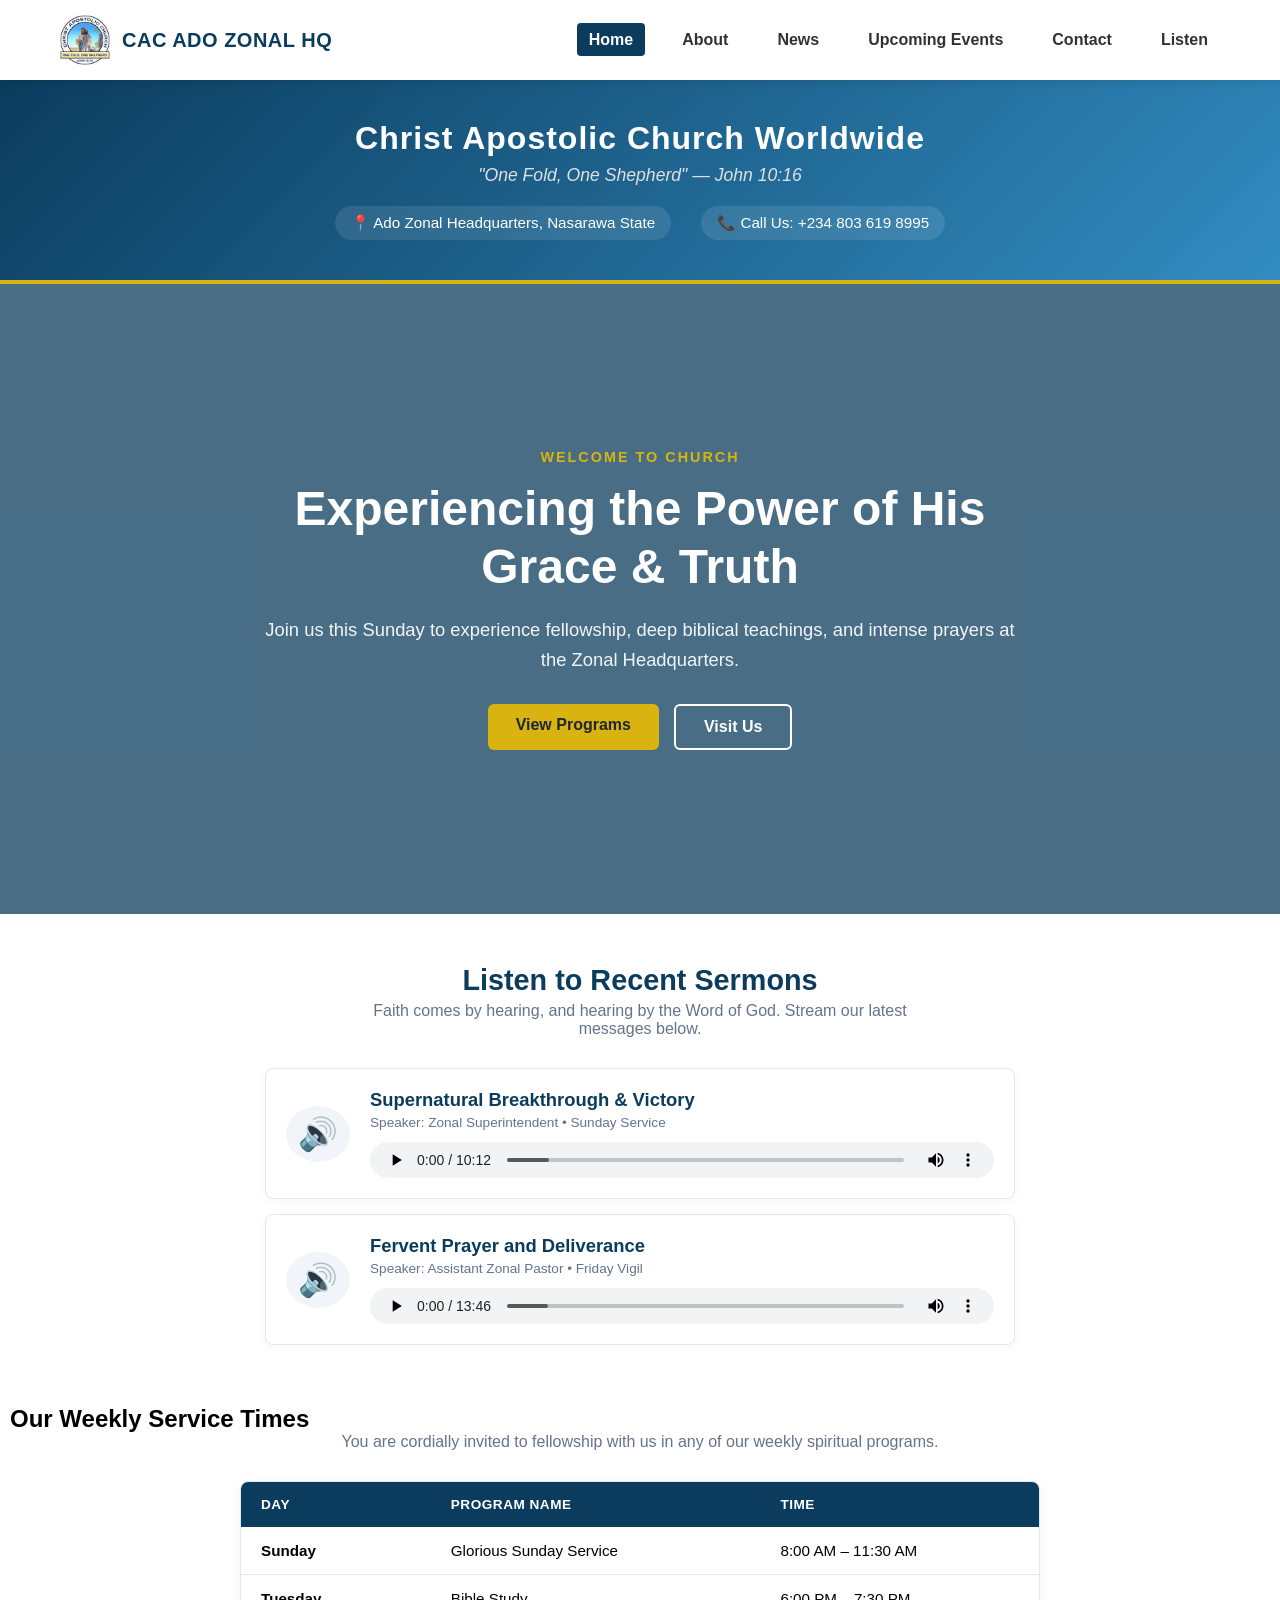
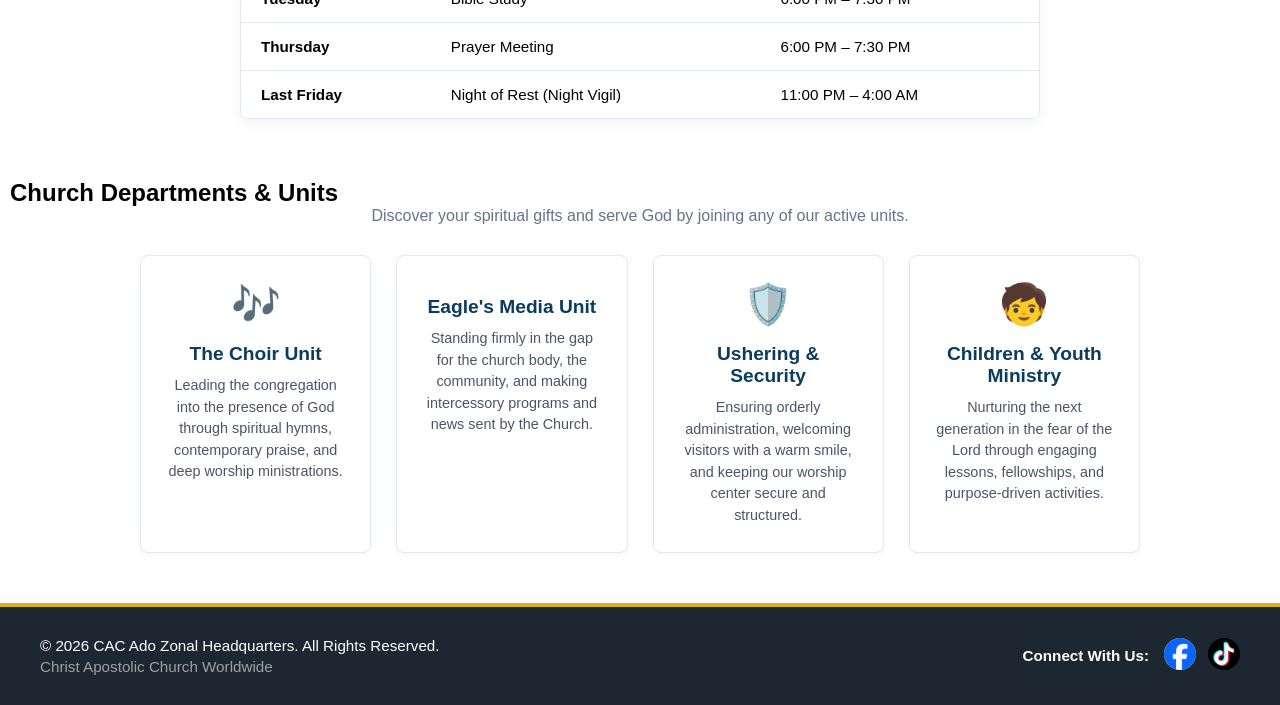
<file: cac-web/index.html>
<!DOCTYPE html>
<html lang="en">

<head>
    <meta charset="UTF-8">
    <meta name="viewport" content="width=device-width, initial-scale=1.0">
    <title>Home - CAC Ado Zonal Headquarters</title>
    <link rel="stylesheet" href="css/style.css">
</head>

<body>

    <!-- Header (Copy this exact block to every page) -->
    <header class="site-header">
        <div class="header-container">
            <div class="logo-area">
                <img src="[data-uri]"
                    alt="CAC Logo" class="site-logo">
                <span class="site-name">CAC Ado Zonal HQ</span>
            </div>

            <!-- Mobile Menu Toggle Button -->
            <button class="mobile-menu-toggle" aria-label="Toggle navigation">
                &#9776; <!-- This is the classic 3-line hamburger icon -->
            </button>

            <nav class="main-navigation">
                <ul class="nav-list">
                    <li><a href="index.html" class="nav-link active">Home</a></li>
                    <li><a href="about.html" class="nav-link">About</a></li>
                    <li><a href="news.html" class="nav-link">News</a></li>
                    <li><a href="events.html" class="nav-link">Upcoming Events</a></li>
                    <li><a href="contact.html" class="nav-link">Contact</a></li>
                    <li><a href="colorful settings/colorful.html" class="nav-link">Listen</a></li>
                </ul>
            </nav>
        </div>
    </header>
    
        <!-- 2. New Middle Section (Shared across all pages) -->
    <section class="global-middle-section">
        <div class="middle-container">
            <h2>Christ Apostolic Church Worldwide</h2>
            <p class="motto">"One Fold, One Shepherd" — John 10:16</p>
            <div class="quick-info">
                <span>📍 Ado Zonal Headquarters, Nasarawa State</span>
                <span>📞 Call Us: +234 803 619 8995</span>
            </div>
        </div>
    </section>

    <!-- 1.5 Hero Banner Section (Unique to Home Page) -->
    <section class="hero-section">
        <div class="hero-overlay"></div>
        <div class="hero-content">
            <span class="hero-welcome">Welcome to Church</span>
            <h1>Experiencing the Power of His Grace & Truth</h1>
            <p>Join us this Sunday to experience fellowship, deep biblical teachings, and intense prayers at the Zonal Headquarters.</p>
            <div class="hero-buttons">
                <a href="events.html" class="btn-primary">View Programs</a>
                <a href="contact.html" class="btn-secondary">Visit Us</a>
            </div>
        </div>
    </section>

            <!-- Audio Sermon Section -->
        <div class="sermon-audio-section">
            <h2>Listen to Recent Sermons</h2>
            <p class="sermon-subtitle">Faith comes by hearing, and hearing by the Word of God. Stream our latest messages below.</p>
            
            <div class="audio-playlist-container">
                <!-- Sermon Track 1 -->
                <div class="audio-track-card">
                    <div class="track-icon">🔊</div>
                    <div class="track-details">
                        <h3>Supernatural Breakthrough & Victory</h3>
                        <p class="track-meta">Speaker: Zonal Superintendent • Sunday Service</p>
                        <!-- Replace 'sermon1.mp3' with your actual audio file link -->
                        <audio controls class="custom-audio-player">
                            <source src="sermon1.mp3" type="audio/mpeg">
                            Your browser does not support the audio element.
                        </audio>
                    </div>
                </div>

                <!-- Sermon Track 2 -->
                <div class="audio-track-card">
                    <div class="track-icon">🔊</div>
                    <div class="track-details">
                        <h3> Fervent Prayer and Deliverance</h3>
                        <p class="track-meta">Speaker: Assistant Zonal Pastor • Friday Vigil</p>
                        <!-- Replace 'sermon2.mp3' with your actual audio file link -->
                        <audio controls class="custom-audio-player">
                            <source src="sermon2.mp3" type="audio/mpeg">
                            Your browser does not support the audio element.
                        </audio>
                    </div>
                </div>
            </div>
        </div>


        <!-- Weekly Service Times Section -->
        <div class="services-section">
            <h2>Our Weekly Service Times</h2>
            <p class="section-subtitle">You are cordially invited to fellowship with us in any of our weekly spiritual programs.</p>
            
            <div class="table-container">
                <table class="services-table">
                    <thead>
                        <tr>
                            <th>Day</th>
                            <th>Program Name</th>
                            <th>Time</th>
                        </tr>
                    </thead>
                    <tbody>
                        <tr>
                            <td><strong>Sunday</strong></td>
                            <td>Glorious Sunday Service</td>
                            <td>8:00 AM – 11:30 AM</td>
                        </tr>
                        <tr>
                            <td><strong>Tuesday</strong></td>
                            <td>Bible Study</td>
                            <td>6:00 PM – 7:30 PM</td>
                        </tr>
                        <tr>
                            <td><strong>Thursday</strong></td>
                            <td>Prayer Meeting</td>
                            <td>6:00 PM – 7:30 PM</td>
                        </tr>
                        <tr>
                            <td><strong>Last Friday</strong></td>
                            <td>Night of Rest (Night Vigil)</td>
                            <td>11:00 PM – 4:00 AM</td>
                        </tr>
                    </tbody>
                </table>
            </div>
        </div>

        <!-- Church Departments & Units Section -->
        <div class="departments-section">
            <h2>Church Departments & Units</h2>
            <p class="section-subtitle">Discover your spiritual gifts and serve God by joining any of our active units.</p>
            
            <div class="departments-grid">
                <!-- Department 1 -->
                <div class="dept-card">
                    <div class="dept-icon">🎶</div>
                    <h3>The Choir Unit</h3>
                    <p>Leading the congregation into the presence of God through spiritual hymns, contemporary praise, and deep worship ministrations.</p>
                </div>

                <!-- Department 2 -->
                <div class="dept-card">
                    <div class="dept-icon"></div>
                    <h3>Eagle's Media Unit</h3>
                    <p>Standing firmly in the gap for the church body, the community, and making intercessory programs and news sent by the Church.</p>
                </div>

                <!-- Department 3 -->
                <div class="dept-card">
                    <div class="dept-icon">🛡️</div>
                    <h3>Ushering & Security</h3>
                    <p>Ensuring orderly administration, welcoming visitors with a warm smile, and keeping our worship center secure and structured.</p>
                </div>

                <!-- Department 4 -->
                <div class="dept-card">
                    <div class="dept-icon">🧒</div>
                    <h3>Children & Youth Ministry</h3>
                    <p>Nurturing the next generation in the fear of the Lord through engaging lessons, fellowships, and purpose-driven activities.</p>
                </div>
            </div>
        </div>


    <!-- 4. Footer Section (Shared across all pages) -->
    <footer class="site-footer">
        <div class="footer-container">
            <!-- Copyright & Branding -->
            <div class="footer-info">
                <p>&copy; 2026 CAC Ado Zonal Headquarters. All Rights Reserved.</p>
                <p class="footer-subtext">Christ Apostolic Church Worldwide</p>
            </div>

            <!-- Social Media Connections -->
            <div class="footer-socials">
                <span class="social-title">Connect With Us:</span>
                <div class="social-icons">
                    <!-- Facebook Link -->
                    <a href="https://www.facebook.com/share/18EWQ7x8td/" target="_blank" rel="noopener" class="social-link" title="Facebook">
                        <img src="[data-uri]"
                            alt="Facebook" class="social-img">
                    </a>

                    <!-- TikTok Link -->
                    <a href="https://www.tiktok.com/@cac.ado.zonal.hea?is_from_webapp=1&sender_device=pc" target="_blank" rel="noopener" class="social-link" title="TikTok">
                        <img src="[data-uri]"
                            alt="Tiktok" class="social-img">
                    </a>
                </div>
            </div>
        </div>
    </footer>
    <!-- Script to run the mobile menu toggle -->
    <script>
        const menuToggle = document.querySelector('.mobile-menu-toggle');
        const mainNav = document.querySelector('.main-navigation');

        menuToggle.addEventListener('click', () => {
            mainNav.classList.toggle('open');
        });
    </script>
</body>

</html>
</file>
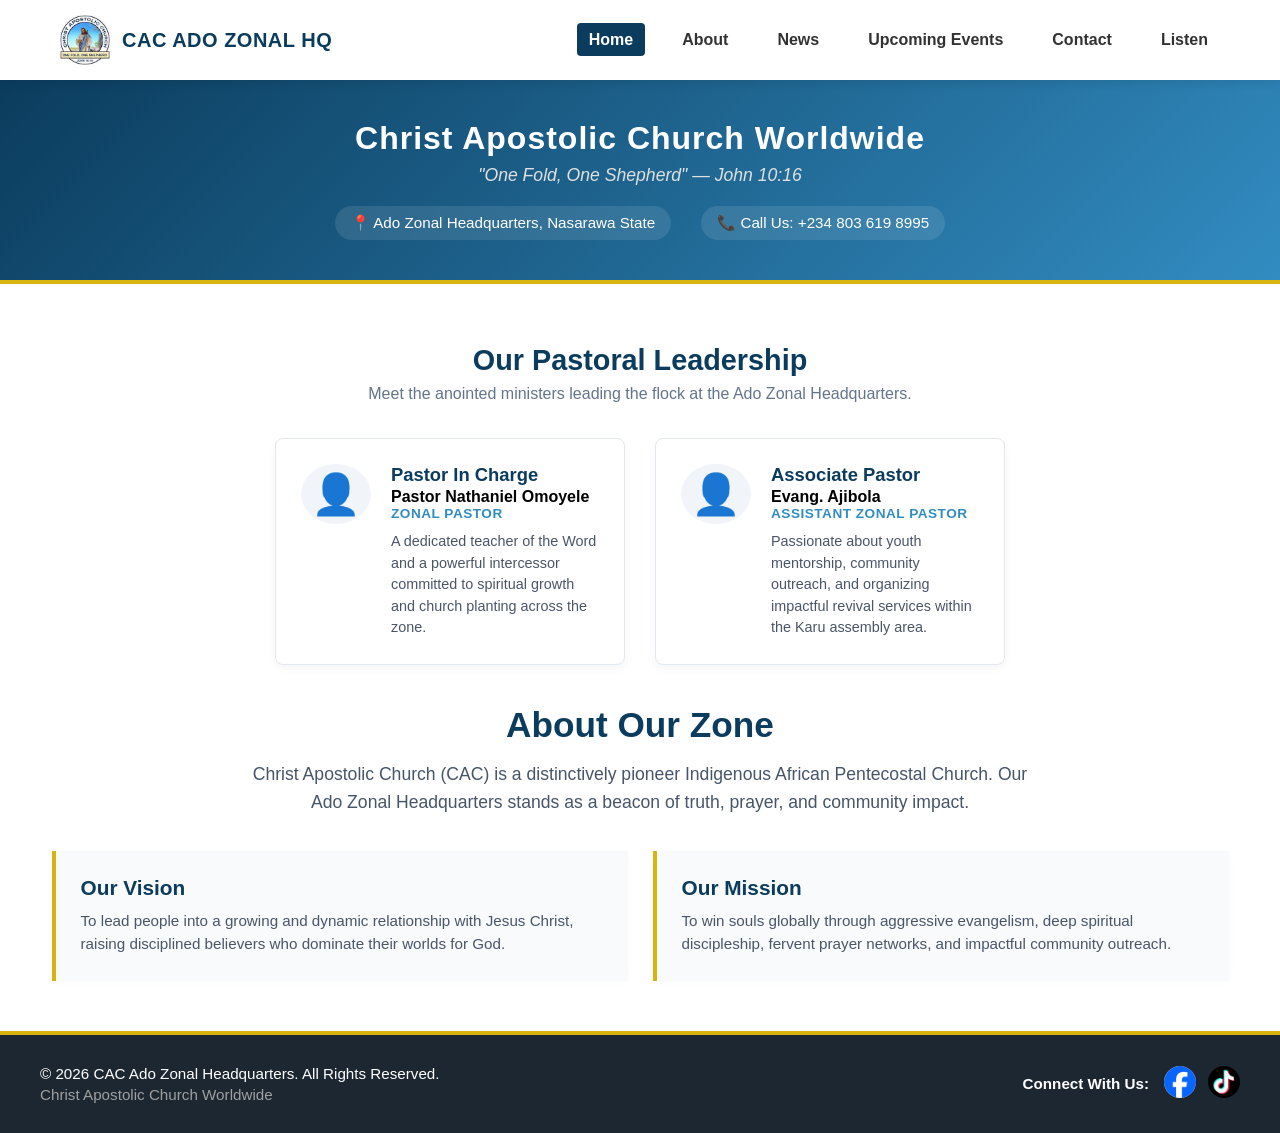
<file: cac-web/about.html>
<!DOCTYPE html>
<html lang="en">

<head>
    <meta charset="UTF-8">
    <meta name="viewport" content="width=device-width, initial-scale=1.0">
    <title>About Us - CAC Ado Zonal Headquarters</title>
    <link rel="stylesheet" href="css/style.css">
</head>

<body>

    <header class="site-header">
        <div class="header-container">
            <div class="logo-area">
                <img src="[data-uri]"
                    alt="CAC Logo" class="site-logo">
                <span class="site-name">CAC Ado Zonal HQ</span>
            </div>
            <!-- Mobile Menu Toggle Button -->
            <button class="mobile-menu-toggle" aria-label="Toggle navigation">
                &#9776; <!-- This is the classic 3-line hamburger icon -->
            </button>
            <nav class="main-navigation">
                <ul class="nav-list">
                    <li><a href="index.html" class="nav-link active">Home</a></li>
                    <li><a href="about.html" class="nav-link">About</a></li>
                    <li><a href="news.html" class="nav-link">News</a></li>
                    <li><a href="events.html" class="nav-link">Upcoming Events</a></li>
                    <li><a href="contact.html" class="nav-link">Contact</a></li>
                    <li><a href="colorful settings/colorful.html" class="nav-link">Listen</a></li>
                </ul>
            </nav>
        </div>
    </header>

    <!-- 2. New Middle Section (Shared across all pages) -->
    <section class="global-middle-section">
        <div class="middle-container">
            <h2>Christ Apostolic Church Worldwide</h2>
            <p class="motto">"One Fold, One Shepherd" — John 10:16</p>
            <div class="quick-info">
                <span>📍 Ado Zonal Headquarters, Nasarawa State</span>
                <span>📞 Call Us: +234 803 619 8995</span>
            </div>
        </div>
    </section>
    <main class="page-content">
        <!-- Leadership Profiles Area -->
        <div class="leadership-section">
            <h2>Our Pastoral Leadership</h2>
            <p class="section-lead-text">Meet the anointed ministers leading the flock at the Ado Zonal Headquarters.</p>
            
            <div class="pastor-grid">
                <!-- Pastor Card 1 -->
                <div class="pastor-card">
                    <div class="pastor-avatar">👤</div>
                    <div class="pastor-info">
                        <h3>Pastor In Charge</h3>
                        <h4>Pastor Nathaniel Omoyele</h4>
                        <p class="pastor-title">Zonal Pastor</p>
                        <p class="pastor-bio">A dedicated teacher of the Word and a powerful intercessor committed to spiritual growth and church planting across the zone.</p>
                    </div>
                </div>

                <!-- Pastor Card 2 -->
                <div class="pastor-card">
                    <div class="pastor-avatar">👤</div>
                    <div class="pastor-info">
                        <h3>Associate Pastor</h3>
                        <h4>Evang. Ajibola</h4>
                        <p class="pastor-title">Assistant Zonal Pastor</p>
                        <p class="pastor-bio">Passionate about youth mentorship, community outreach, and organizing impactful revival services within the Karu assembly area.</p>
                    </div>
                </div>
            </div>
        </div>
    </main>

    <!-- Church Mission Area -->
        <div class="about-intro">
            <h1>About Our Zone</h1>
            <p class="about-subtitle">Christ Apostolic Church (CAC) is a distinctively pioneer Indigenous African Pentecostal Church. Our Ado Zonal Headquarters stands as a beacon of truth, prayer, and community impact.</p>
            
            <div class="mission-vision-grid">
                <div class="mv-card">
                    <h3>Our Vision</h3>
                    <p>To lead people into a growing and dynamic relationship with Jesus Christ, raising disciplined believers who dominate their worlds for God.</p>
                </div>
                <div class="mv-card">
                    <h3>Our Mission</h3>
                    <p>To win souls globally through aggressive evangelism, deep spiritual discipleship, fervent prayer networks, and impactful community outreach.</p>
                </div>
            </div>
        </div>


    <!-- 4. Footer Section (Shared across all pages) -->
    <footer class="site-footer">
        <div class="footer-container">
            <!-- Copyright & Branding -->
            <div class="footer-info">
                <p>&copy; 2026 CAC Ado Zonal Headquarters. All Rights Reserved.</p>
                <p class="footer-subtext">Christ Apostolic Church Worldwide</p>
            </div>

            <!-- Social Media Connections -->
            <div class="footer-socials">
                <span class="social-title">Connect With Us:</span>
                <div class="social-icons">
                    <!-- Facebook Link -->
                    <a href="https://facebook.com" target="_blank" rel="noopener" class="social-link" title="Facebook">
                        <img src="[data-uri]"
                            alt="TikTok" class="social-img">
                    </a>

                    <!-- TikTok Link -->
                    <a href="https://tiktok.com" target="_blank" rel="noopener" class="social-link" title="TikTok">
                        <img src="[data-uri]"
                            alt="Facebook" class="social-img">
                    </a>
                </div>
            </div>
        </div>
    </footer>
    <!-- Script to run the mobile menu toggle -->
    <script>
        const menuToggle = document.querySelector('.mobile-menu-toggle');
        const mainNav = document.querySelector('.main-navigation');

        menuToggle.addEventListener('click', () => {
            mainNav.classList.toggle('open');
        });
    </script>
</body>

</html>
</file>
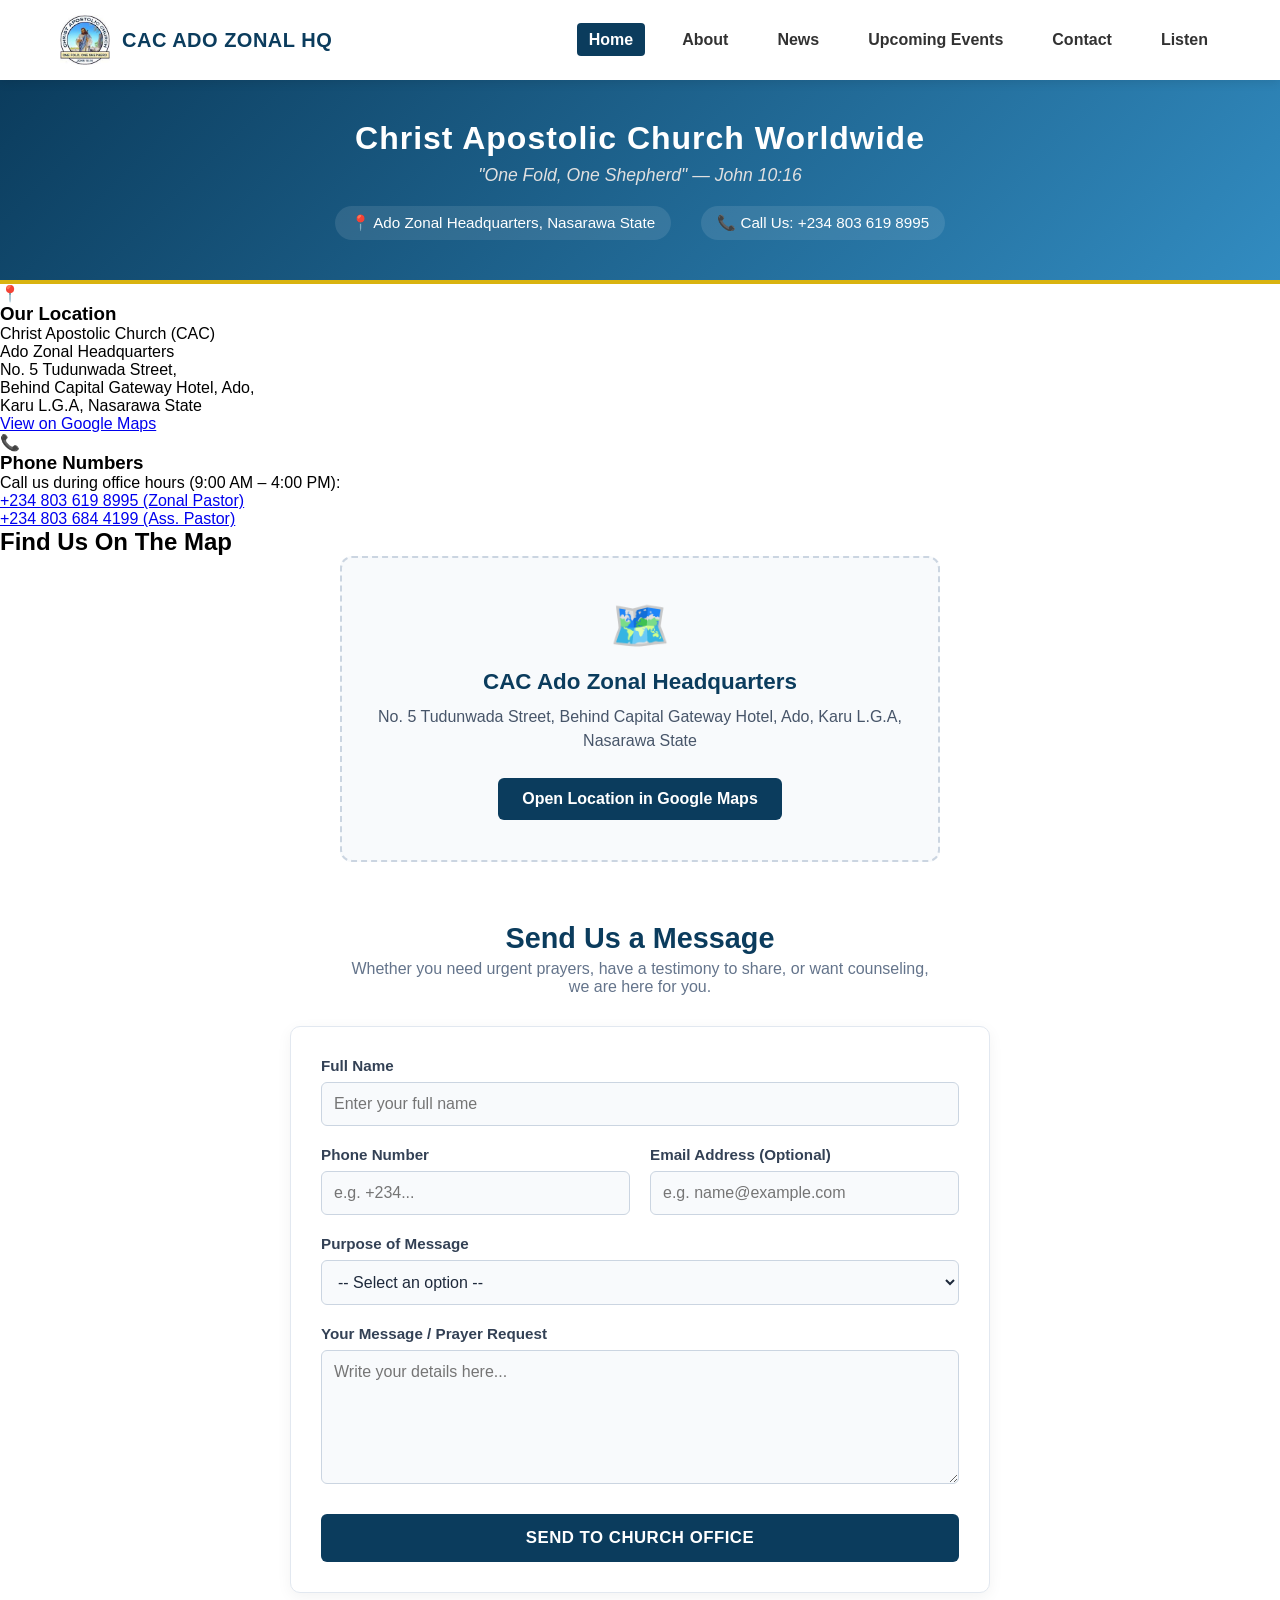
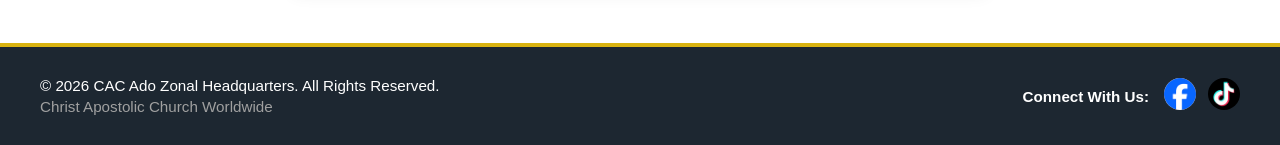
<file: cac-web/contact.html>
<!DOCTYPE html>
<html lang="en">

<head>
    <meta charset="UTF-8">
    <meta name="viewport" content="width=device-width, initial-scale=1.0">
    <title>Contact Us - CAC Ado Zonal Headquarters</title>
    <link rel="stylesheet" href="css/style.css">
</head>

<body>

    <header class="site-header">
        <div class="header-container">
            <div class="logo-area">
                <img src="[data-uri]"
                    alt="CAC Logo" class="site-logo">
                <span class="site-name">CAC Ado Zonal HQ</span>
            </div>

            <!-- Mobile Menu Toggle Button -->
            <button class="mobile-menu-toggle" aria-label="Toggle navigation">
                &#9776; <!-- This is the classic 3-line hamburger icon -->
            </button>

            <nav class="main-navigation">
                <ul class="nav-list">
                    <li><a href="index.html" class="nav-link active">Home</a></li>
                    <li><a href="about.html" class="nav-link">About</a></li>
                    <li><a href="news.html" class="nav-link">News</a></li>
                    <li><a href="events.html" class="nav-link">Upcoming Events</a></li>
                    <li><a href="contact.html" class="nav-link">Contact</a></li>
                    <li><a href="colorful settings/colorful.html" class="nav-link">Listen</a></li>
                </ul>
            </nav>
        </div>
    </header>

    <!-- 2. New Middle Section (Shared across all pages) -->
    <section class="global-middle-section">
        <div class="middle-container">
            <h2>Christ Apostolic Church Worldwide</h2>
            <p class="motto">"One Fold, One Shepherd" — John 10:16</p>
            <div class="quick-info">
                <span>📍 Ado Zonal Headquarters, Nasarawa State</span>
                <span>📞 Call Us: +234 803 619 8995</span>
            </div>
        </div>
    </section>

        <div class="contact-grid">
            <!-- Location Box -->
            <div class="contact-card">
                <div class="contact-icon">📍</div>
                <h3>Our Location</h3>
                <p>Christ Apostolic Church (CAC)<br>Ado Zonal Headquarters<br>No. 5 Tudunwada Street,<br>Behind Capital
                    Gateway Hotel, Ado,<br>Karu L.G.A, Nasarawa State</p>
                <a href="https://maps.app.goo.gl/qsAzvV5DDzCEaDCy9" target="_blank" rel="noopener" class="map-link">View
                    on Google Maps</a>
            </div>

            <!-- Phone Numbers Box -->
            <div class="contact-card">
                <div class="contact-icon">📞</div>
                <h3>Phone Numbers</h3>
                <p>Call us during office hours (9:00 AM – 4:00 PM):</p>
                <ul class="phone-list">
                    <li><a href="tel:+2348036198995">+234 803 619 8995 (Zonal Pastor)</a></li>
                    <li><a href="tel:+2348036844199">+234 803 684 4199 (Ass. Pastor)</a></li>
                </ul>
            </div>
        </div>


                <!-- Reliable Location Button Box -->
        <div class="map-section">
            <h2>Find Us On The Map</h2>
            <div class="map-fallback-card">
                <div class="map-icon-large">🗺️</div>
                <h3>CAC Ado Zonal Headquarters</h3>
                <p>No. 5 Tudunwada Street, Behind Capital Gateway Hotel, Ado, Karu L.G.A, Nasarawa State</p>
                <a href="https://maps.app.goo.gl/qsAzvV5DDzCEaDCy9" target="_blank" rel="noopener" class="map-action-btn">
                    Open Location in Google Maps
                </a>
            </div>
        </div>

        <!-- Form Section -->
        <div class="form-section">
            <h2>Send Us a Message</h2>
            <p class="form-subtitle">Whether you need urgent prayers, have a testimony to share, or want counseling, we are here for you.</p>
            
            <div class="form-container">
                <form action="#" method="POST" class="church-contact-form">
                    <!-- Form Row: Full Name -->
                    <div class="form-group">
                        <label for="fullname">Full Name</label>
                        <input type="text" id="fullname" name="fullname" placeholder="Enter your full name" required>
                    </div>

                    <!-- Form Row: Phone and Email -->
                    <div class="form-row">
                        <div class="form-group">
                            <label for="phone">Phone Number</label>
                            <input type="tel" id="phone" name="phone" placeholder="e.g. +234..." required>
                        </div>
                        <div class="form-group">
                            <label for="email">Email Address (Optional)</label>
                            <input type="email" id="email" name="email" placeholder="e.g. name@example.com">
                        </div>
                    </div>

                    <!-- Form Row: Message Type Selector -->
                    <div class="form-group">
                        <label for="msgtype">Purpose of Message</label>
                        <select id="msgtype" name="msgtype" required>
                            <option value="" disabled selected>-- Select an option --</option>
                            <option value="prayer">Prayer Request</option>
                            <option value="testimony">Share a Testimony</option>
                            <option value="counseling">Counseling Inquiry</option>
                            <option value="other">General Question</option>
                        </select>
                    </div>

                    <!-- Form Row: Message Textbox -->
                    <div class="form-group">
                        <label for="message">Your Message / Prayer Request</label>
                        <textarea id="message" name="message" rows="6" placeholder="Write your details here..." required></textarea>
                    </div>

                    <!-- Submit Button -->
                    <button type="submit" class="submit-form-btn">Send to Church Office</button>
                </form>
            </div>
        </div>


        <!-- 4. Footer Section (Shared across all pages) -->
        <footer class="site-footer">
            <div class="footer-container">
                <!-- Copyright & Branding -->
                <div class="footer-info">
                    <p>&copy; 2026 CAC Ado Zonal Headquarters. All Rights Reserved.</p>
                    <p class="footer-subtext">Christ Apostolic Church Worldwide</p>
                </div>

                <!-- Social Media Connections -->
                <div class="footer-socials">
                    <span class="social-title">Connect With Us:</span>
                    <div class="social-icons">
                        <!-- Facebook Link -->
                        <a href="https://facebook.com" target="_blank" rel="noopener" class="social-link"
                            title="Facebook">
                            <img src="[data-uri]"
                                alt="TikTok" class="social-img">
                        </a>

                        <!-- TikTok Link -->
                        <a href="https://tiktok.com" target="_blank" rel="noopener" class="social-link" title="TikTok">
                            <img src="[data-uri]"
                                alt="Facebook" class="social-img">
                        </a>
                    </div>
                </div>
            </div>
        </footer>
        <!-- Script to run the mobile menu toggle -->
        <script>
            const menuToggle = document.querySelector('.mobile-menu-toggle');
            const mainNav = document.querySelector('.main-navigation');

            menuToggle.addEventListener('click', () => {
                mainNav.classList.toggle('open');
            });
        </script>
</body>

</html>
</file>
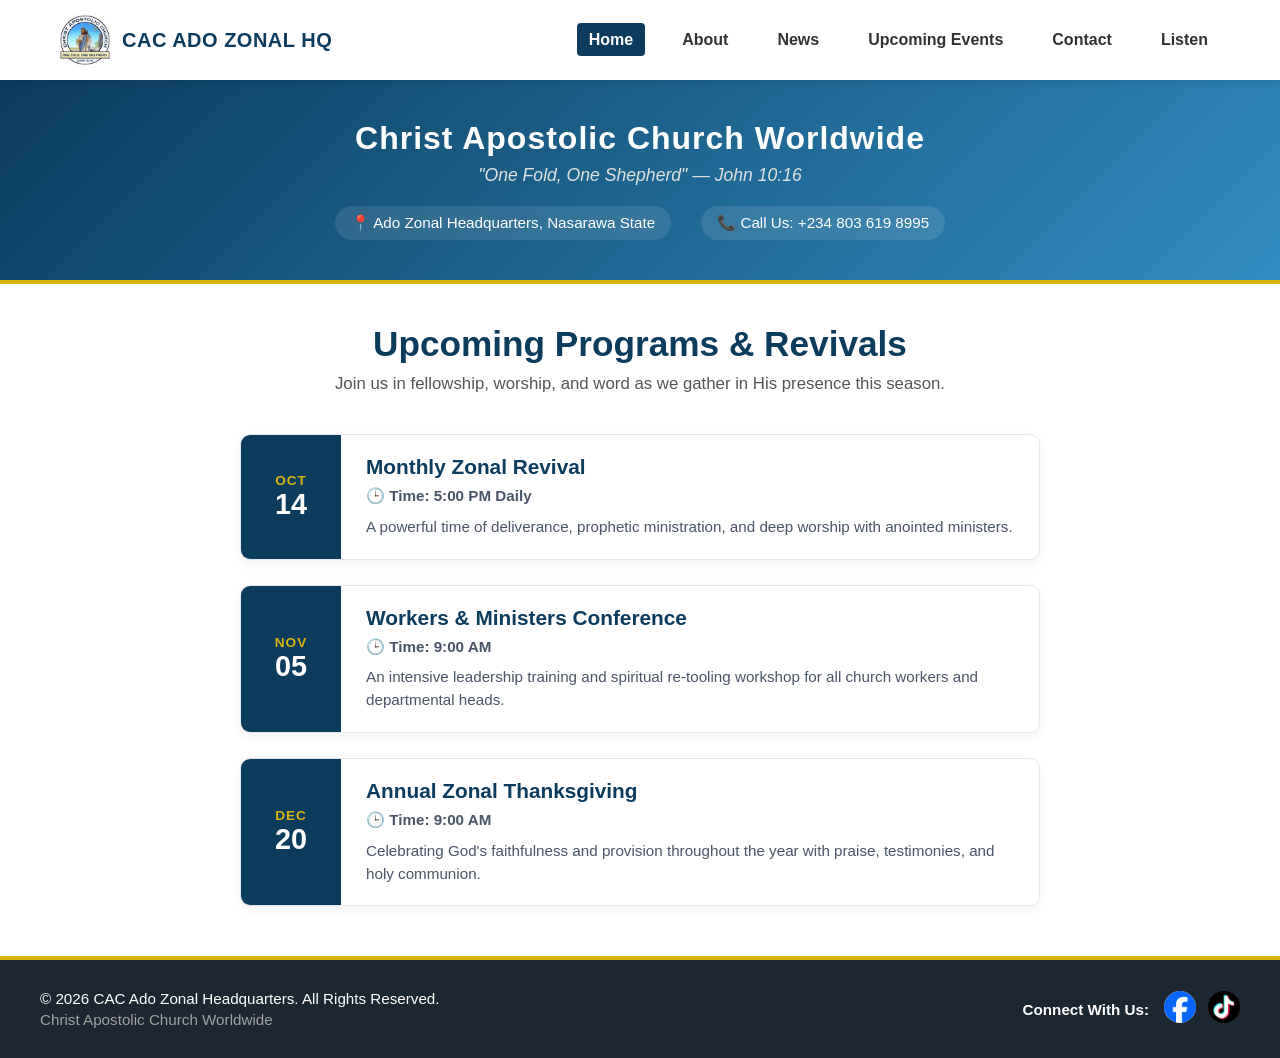
<file: cac-web/events.html>
<!DOCTYPE html>
<html lang="en">

<head>
    <meta charset="UTF-8">
    <meta name="viewport" content="width=device-width, initial-scale=1.0">
    <title>Upcoming Events - CAC Ado Zonal Headquarters</title>
    <link rel="stylesheet" href="css/style.css">
</head>

<body>

    <header class="site-header">
        <div class="header-container">
            <div class="logo-area">
                <img src="[data-uri]"
                    alt="CAC Logo" class="site-logo">
                <span class="site-name">CAC Ado Zonal HQ</span>
            </div>

            <!-- Mobile Menu Toggle Button -->
            <button class="mobile-menu-toggle" aria-label="Toggle navigation">
                &#9776; <!-- This is the classic 3-line hamburger icon -->
            </button>

            <nav class="main-navigation">
                <ul class="nav-list">
                    <li><a href="index.html" class="nav-link active">Home</a></li>
                    <li><a href="about.html" class="nav-link">About</a></li>
                    <li><a href="news.html" class="nav-link">News</a></li>
                    <li><a href="events.html" class="nav-link">Upcoming Events</a></li>
                    <li><a href="contact.html" class="nav-link">Contact</a></li>
                    <li><a href="colorful settings/colorful.html" class="nav-link">Listen</a></li>
                </ul>
            </nav>
        </div>
    </header>

    <!-- 2. New Middle Section (Shared across all pages) -->
    <section class="global-middle-section">
        <div class="middle-container">
            <h2>Christ Apostolic Church Worldwide</h2>
            <p class="motto">"One Fold, One Shepherd" — John 10:16</p>
            <div class="quick-info">
                <span>📍 Ado Zonal Headquarters, Nasarawa State</span>
                <span>📞 Call Us: +234 803 619 8995</span>
            </div>
        </div>
    </section>

    <main class="page-content">
        <div class="events-header-text">
            <h1>Upcoming Programs & Revivals</h1>
            <p>Join us in fellowship, worship, and word as we gather in His presence this season.</p>
        </div>

        <div class="events-grid">
            <!-- Event Card 1 -->
            <div class="event-card">
                <div class="event-date-badge">
                    <span class="month">OCT</span>
                    <span class="day">14</span>
                </div>
                <div class="event-details">
                    <h3>Monthly Zonal Revival</h3>
                    <p class="event-time">🕒 Time: 5:00 PM Daily</p>
                    <p class="event-desc">A powerful time of deliverance, prophetic ministration, and deep worship with
                        anointed ministers.</p>
                </div>
            </div>

            <!-- Event Card 2 -->
            <div class="event-card">
                <div class="event-date-badge">
                    <span class="month">NOV</span>
                    <span class="day">05</span>
                </div>
                <div class="event-details">
                    <h3>Workers & Ministers Conference</h3>
                    <p class="event-time">🕒 Time: 9:00 AM</p>
                    <p class="event-desc">An intensive leadership training and spiritual re-tooling workshop for all
                        church workers and departmental heads.</p>
                </div>
            </div>

            <!-- Event Card 3 -->
            <div class="event-card">
                <div class="event-date-badge">
                    <span class="month">DEC</span>
                    <span class="day">20</span>
                </div>
                <div class="event-details">
                    <h3>Annual Zonal Thanksgiving</h3>
                    <p class="event-time">🕒 Time: 9:00 AM</p>
                    <p class="event-desc">Celebrating God's faithfulness and provision throughout the year with praise,
                        testimonies, and holy communion.</p>
                </div>
            </div>
        </div>
    </main>


    <!-- 4. Footer Section (Shared across all pages) -->
    <footer class="site-footer">
        <div class="footer-container">
            <!-- Copyright & Branding -->
            <div class="footer-info">
                <p>&copy; 2026 CAC Ado Zonal Headquarters. All Rights Reserved.</p>
                <p class="footer-subtext">Christ Apostolic Church Worldwide</p>
            </div>

            <!-- Social Media Connections -->
            <div class="footer-socials">
                <span class="social-title">Connect With Us:</span>
                <div class="social-icons">
                    <!-- Facebook Link -->
                    <a href="https://facebook.com" target="_blank" rel="noopener" class="social-link" title="Facebook">
                        <img src="[data-uri]"
                            alt="TikTok" class="social-img">
                    </a>

                    <!-- TikTok Link -->
                    <a href="https://tiktok.com" target="_blank" rel="noopener" class="social-link" title="TikTok">
                        <img src="[data-uri]"
                            alt="Facebook" class="social-img">
                    </a>
                </div>
            </div>
        </div>
    </footer>
    <!-- Script to run the mobile menu toggle -->
    <script>
        const menuToggle = document.querySelector('.mobile-menu-toggle');
        const mainNav = document.querySelector('.main-navigation');

        menuToggle.addEventListener('click', () => {
            mainNav.classList.toggle('open');
        });
    </script>
</body>

</html>
</file>
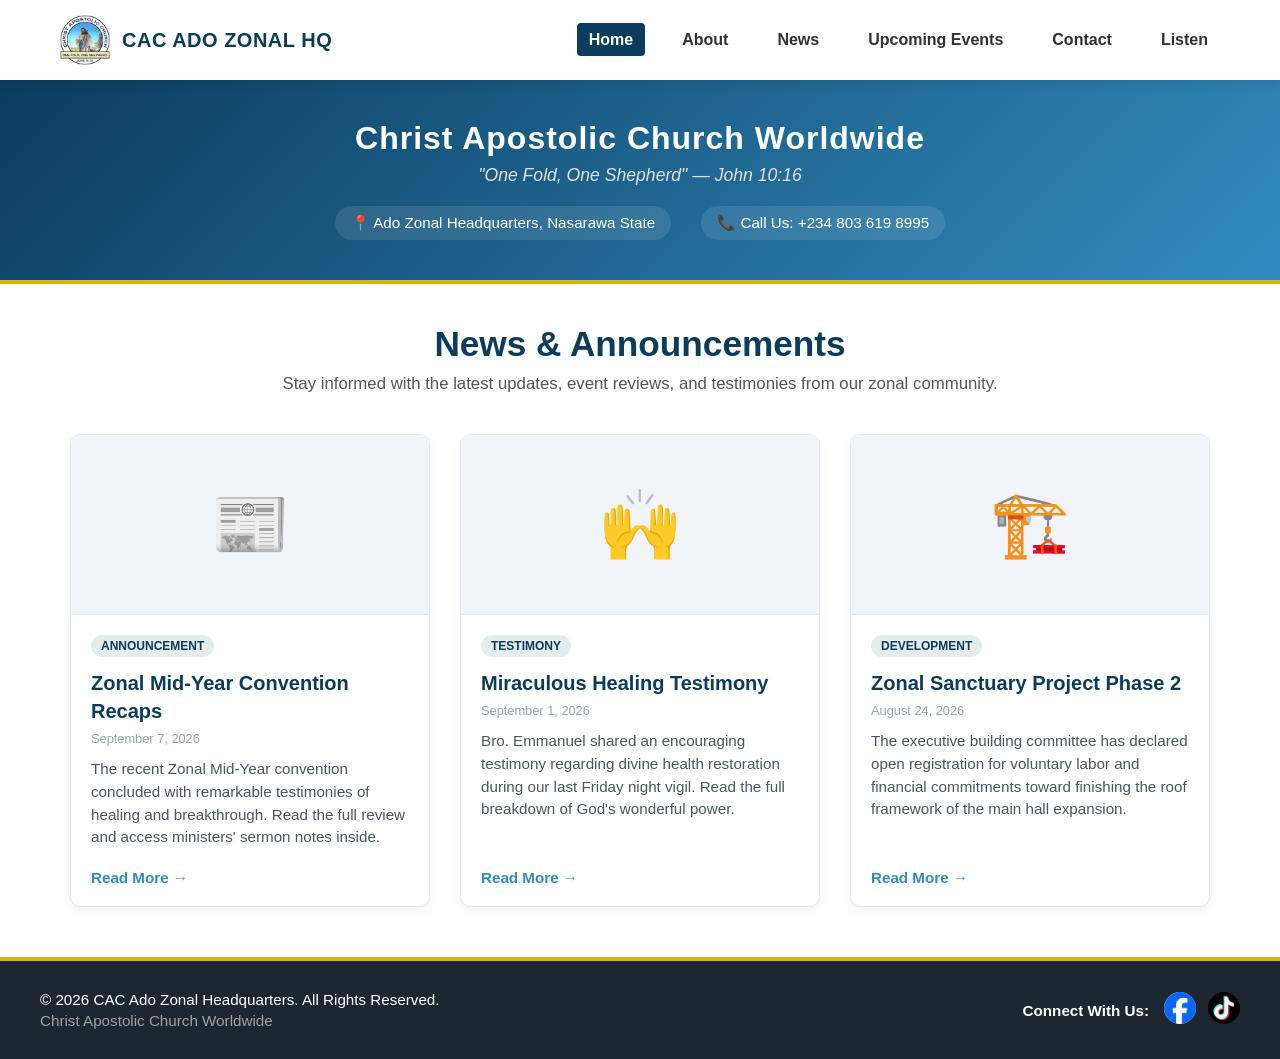
<file: cac-web/news.html>
<!DOCTYPE html>
<html lang="en">

<head>
    <meta charset="UTF-8">
    <meta name="viewport" content="width=device-width, initial-scale=1.0">
    <title>News & Announcements - CAC Ado Zonal Headquarters</title>
    <link rel="stylesheet" href="css/style.css">
</head>

<body>

    <header class="site-header">
        <div class="header-container">
            <div class="logo-area">
                <img src="[data-uri]"
                    alt="CAC Logo" class="site-logo">
                <span class=" site-name">CAC Ado Zonal HQ</span>
            </div>
            <!-- Mobile Menu Toggle Button -->
            <button class="mobile-menu-toggle" aria-label="Toggle navigation">
                &#9776; <!-- This is the classic 3-line hamburger icon -->
            </button>
            <nav class="main-navigation">
                <ul class="nav-list">
                    <li><a href="index.html" class="nav-link active">Home</a></li>
                    <li><a href="about.html" class="nav-link">About</a></li>
                    <li><a href="news.html" class="nav-link">News</a></li>
                    <li><a href="events.html" class="nav-link">Upcoming Events</a></li>
                    <li><a href="contact.html" class="nav-link">Contact</a></li>
                    <li><a href="colorful settings/colorful.html" class="nav-link">Listen</a></li>
                </ul>
            </nav>
        </div>
    </header>

    <!-- 2. New Middle Section (Shared across all pages) -->
    <section class="global-middle-section">
        <div class="middle-container">
            <h2>Christ Apostolic Church Worldwide</h2>
            <p class="motto">"One Fold, One Shepherd" — John 10:16</p>
            <div class="quick-info">
                <span>📍 Ado Zonal Headquarters, Nasarawa State</span>
                <span>📞 Call Us: +234 803 619 8995</span>
            </div>
        </div>
    </section>

    <main class="page-content">
        <div class="news-header-text">
            <h1>News & Announcements</h1>
            <p>Stay informed with the latest updates, event reviews, and testimonies from our zonal community.</p>
        </div>

        <div class="news-grid">
            <!-- News Article 1 -->
            <article class="news-card">
                <div class="news-image-placeholder">📰</div>
                <div class="news-content">
                    <span class="news-tag">Announcement</span>
                    <h3>Zonal Mid-Year Convention Recaps</h3>
                    <p class="news-date">September 7, 2026</p>
                    <p class="news-snippet">The recent Zonal Mid-Year convention concluded with remarkable testimonies of healing and breakthrough. Read the full review and access ministers' sermon notes inside.</p>
                    <a href="#" class="read-more-btn">Read More &rarr;</a>
                </div>
            </article>

            <!-- News Article 2 -->
            <article class="news-card">
                <div class="news-image-placeholder">🙌</div>
                <div class="news-content">
                    <span class="news-tag">Testimony</span>
                    <h3>Miraculous Healing Testimony</h3>
                    <p class="news-date">September 1, 2026</p>
                    <p class="news-snippet">Bro. Emmanuel shared an encouraging testimony regarding divine health restoration during our last Friday night vigil. Read the full breakdown of God's wonderful power.</p>
                    <a href="#" class="read-more-btn">Read More &rarr;</a>
                </div>
            </article>

            <!-- News Article 3 -->
            <article class="news-card">
                <div class="news-image-placeholder">🏗️</div>
                <div class="news-content">
                    <span class="news-tag">Development</span>
                    <h3>Zonal Sanctuary Project Phase 2</h3>
                    <p class="news-date">August 24, 2026</p>
                    <p class="news-snippet">The executive building committee has declared open registration for voluntary labor and financial commitments toward finishing the roof framework of the main hall expansion.</p>
                    <a href="#" class="read-more-btn">Read More &rarr;</a>
                </div>
            </article>
        </div>
    </main>

    <!-- 4. Footer Section (Shared across all pages) -->
    <footer class="site-footer">
        <div class="footer-container">
            <!-- Copyright & Branding -->
            <div class="footer-info">
                <p>&copy; 2026 CAC Ado Zonal Headquarters. All Rights Reserved.</p>
                <p class="footer-subtext">Christ Apostolic Church Worldwide</p>
            </div>

            <!-- Social Media Connections -->
            <div class="footer-socials">
                <span class="social-title">Connect With Us:</span>
                <div class="social-icons">
                    <!-- Facebook Link -->
                    <a href="https://facebook.com" target="_blank" rel="noopener" class="social-link" title="Facebook">
                        <img src="[data-uri]"
                            alt="TikTok" class="social-img">
                    </a>

                    <!-- TikTok Link -->
                    <a href="https://tiktok.com" target="_blank" rel="noopener" class="social-link" title="TikTok">
                        <img src="[data-uri]"
                            alt="Facebook" class="social-img">
                    </a>
                </div>
            </div>
        </div>
    </footer>
    <!-- Script to run the mobile menu toggle -->
    <script>
        const menuToggle = document.querySelector('.mobile-menu-toggle');
        const mainNav = document.querySelector('.main-navigation');

        menuToggle.addEventListener('click', () => {
            mainNav.classList.toggle('open');
        });
    </script>
</body>

</html>
</file>
<file: cac-web/css/style.css>
/* Reset basic styles */
* {
    margin: 0;
    padding: 0;
    box-sizing: border-box;
    font-family: 'Segoe UI', Tahoma, Geneva, Verdana, sans-serif;
}

/* Header Background and Alignment */
.site-header {
    background-color: #ffffff;
    box-shadow: 0 2px 10px rgba(0, 0, 0, 0.1);
    position: sticky;
    top: 0;
    z-index: 1000;
}

.header-container {
    max-width: 1200px;
    margin: 0 auto;
    padding: 15px 20px;
    display: flex;
    justify-content: space-between;
    align-items: center;
}

/* Logo Area styling */
.logo-area {
    display: flex;
    align-items: center;
    gap: 12px;
}

.site-logo {
    height: 50px;
    width: auto;
    object-fit: contain;
}

.site-name {
    font-size: 1.25rem;
    font-weight: 700;
    color: #0b3c5d;
    /* Professional deep blue */
    text-transform: uppercase;
    letter-spacing: 0.5px;
}

/* Navigation Menu Links */
.nav-list {
    list-style: none;
    display: flex;
    gap: 25px;
}

.nav-link {
    text-decoration: none;
    color: #323232;
    font-weight: 600;
    font-size: 1rem;
    transition: color 0.3s ease;
    padding: 8px 12px;
    border-radius: 4px;
}

/* Hover and Active State Effects */
.nav-link:hover,
.nav-link.active {
    color: #ffffff;
    background-color: #0b3c5d;
}

/* Responsive design for smaller screens */
@media (max-width: 768px) {
    .header-container {
        flex-direction: column;
        gap: 15px;
        text-align: center;
    }

    .nav-list {
        gap: 10px;
        flex-wrap: wrap;
        justify-content: center;
    }

    .nav-link {
        font-size: 0.9rem;
        padding: 6px 10px;
    }
}


/* Styling for main page content below the navbar */
.page-content {
    max-width: 1200px;
    margin: 40px auto;
    padding: 0 20px;
}

.page-content h1 {
    color: #0b3c5d;
    margin-bottom: 15px;
}

/* Shared Middle Section Styling */
.global-middle-section {
    background: linear-gradient(135deg, #0b3c5d 0%, #328cc1 100%);
    color: #ffffff;
    padding: 40px 20px;
    text-align: center;
    border-bottom: 4px solid #d9b310;
    /* Gold accent line */
}

.middle-container {
    max-width: 1200px;
    margin: 0 auto;
}

.global-middle-section h2 {
    font-size: 2rem;
    margin-bottom: 8px;
    letter-spacing: 1px;
}

.global-middle-section .motto {
    font-style: italic;
    font-size: 1.1rem;
    color: #e0e0e0;
    margin-bottom: 20px;
}

.quick-info {
    display: flex;
    justify-content: center;
    gap: 30px;
    flex-wrap: wrap;
    font-size: 0.95rem;
    font-weight: 500;
}

.quick-info span {
    background-color: rgba(255, 255, 255, 0.1);
    padding: 8px 16px;
    border-radius: 20px;
}

/* Responsive adjustments for the middle section */
@media (max-width: 768px) {
    .global-middle-section h2 {
        font-size: 1.6rem;
    }

    .quick-info {
        gap: 10px;
        flex-direction: column;
        align-items: center;
    }
}
/* Footer Layout and Styling */
.site-footer {
    background-color: #1d2731; /* Sleek dark grey/blue background */
    color: #ffffff;
    padding: 30px 20px;
    margin-top: 50px;
    border-top: 4px solid #d9b310; /* Gold accent line matching the middle section */
}

.footer-container {
    max-width: 1200px;
    margin: 0 auto;
    display: flex;
    justify-content: space-between;
    align-items: center;
    flex-wrap: wrap;
    gap: 20px;
}

.footer-info p {
    font-size: 0.95rem;
    font-weight: 500;
}

.footer-subtext {
    color: #a0a0a0;
    font-size: 0.85rem;
    margin-top: 4px;
}

/* Social Icon Positioning */
.footer-socials {
    display: flex;
    align-items: center;
    gap: 15px;
}

.social-title {
    font-size: 0.95rem;
    font-weight: 600;
}

.social-icons {
    display: flex;
    gap: 12px;
}

.social-link {
    display: inline-block;
    transition: transform 0.2s ease, opacity 0.2s ease;
}

.social-img {
    width: 32px;
    height: 32px;
    object-fit: contain;
    border-radius: 50%;
}

/* Hover Zoom effect */
.social-link:hover {
    transform: scale(1.15);
    opacity: 0.9;
}

/* Mobile Responsiveness for Footer */
@media (max-width: 768px) {
    .footer-container {
        flex-direction: column;
        text-align: center;
    }
    
    .footer-socials {
        flex-direction: column;
        gap: 10px;
    }
}
/* Mobile Optimization Upgrades */

/* Hide mobile button by default on big screens */
.mobile-menu-toggle {
    display: none;
    background: none;
    border: none;
    font-size: 2rem;
    color: #0b3c5d;
    cursor: pointer;
    padding: 5px;
}

/* Smartphone Layout Adjustments */
@media (max-width: 768px) {
    .header-container {
        position: relative;
        flex-direction: row; /* Keeps logo and button on the same line */
        justify-content: space-between;
        padding: 10px 20px;
    }

    .mobile-menu-toggle {
        display: block; /* Shows hamburger menu button on mobile */
    }

    /* Turn the navigation menu into a mobile-friendly dropdown list */
    .main-navigation {
        display: none; /* Hidden until clicked */
        position: absolute;
        top: 100%;
        left: 0;
        width: 100%;
        background-color: #ffffff;
        box-shadow: 0 8px 15px rgba(0, 0, 0, 0.1);
        padding: 20px 0;
    }

    /* Show the menu when the 'open' class is added via JavaScript */
    .main-navigation.open {
        display: block;
    }

    .nav-list {
        flex-direction: column; /* Stacks links vertically */
        align-items: center;
        gap: 15px;
    }

    .nav-link {
        display: block;
        width: 80%;
        text-align: center;
        font-size: 1.1rem;
        padding: 12px;
    }
}
/* Clickable Map Fallback Card */
.map-fallback-card {
    background-color: #f8fafc;
    border: 2px dashed #cbd5e1;
    border-radius: 12px;
    padding: 40px 20px;
    max-width: 600px;
    margin: 0 auto;
    text-align: center;
}

.map-icon-large {
    font-size: 3rem;
    margin-bottom: 15px;
}

.map-fallback-card h3 {
    color: #0b3c5d;
    font-size: 1.4rem;
    margin-bottom: 10px;
}

.map-fallback-card p {
    color: #475569;
    font-size: 1rem;
    line-height: 1.5;
    margin-bottom: 25px;
}

.map-action-btn {
    display: inline-block;
    background-color: #0b3c5d;
    color: #ffffff;
    padding: 12px 24px;
    border-radius: 6px;
    text-decoration: none;
    font-weight: 600;
    transition: background-color 0.2s ease, transform 0.2s ease;
}

.map-action-btn:hover {
    background-color: #328cc1;
    transform: translateY(-2px);
}
/* Form Section Styling */
.form-section {
    margin-top: 60px;
    padding: 0 10px;
}

.form-section h2 {
    text-align: center;
    color: #0b3c5d;
    font-size: 1.8rem;
    margin-bottom: 5px;
}

.form-subtitle {
    text-align: center;
    color: #64748b;
    font-size: 1rem;
    margin-bottom: 30px;
    max-width: 600px;
    margin-left: auto;
    margin-right: auto;
}

.form-container {
    background-color: #ffffff;
    border: 1px solid #e2e8f0;
    box-shadow: 0 4px 15px rgba(0, 0, 0, 0.05);
    border-radius: 10px;
    max-width: 700px;
    margin: 0 auto;
    padding: 30px;
}

/* Form Fields */
.form-group {
    margin-bottom: 20px;
    display: flex;
    flex-direction: column;
    gap: 8px;
}

.form-row {
    display: flex;
    gap: 20px;
}

.form-row .form-group {
    flex: 1;
}

label {
    font-size: 0.95rem;
    font-weight: 600;
    color: #334155;
}

input[type="text"],
input[type="tel"],
input[type="email"],
select,
textarea {
    width: 100%;
    padding: 12px;
    border: 1px solid #cbd5e1;
    border-radius: 6px;
    font-size: 1rem;
    color: #1e293b;
    background-color: #f8fafc;
    transition: border-color 0.2s, background-color 0.2s;
}

input:focus, select:focus, textarea:focus {
    outline: none;
    border-color: #0b3c5d;
    background-color: #ffffff;
    box-shadow: 0 0 0 3px rgba(11, 60, 93, 0.1);
}

/* Submit Button */
.submit-form-btn {
    width: 100%;
    background-color: #0b3c5d;
    color: #ffffff;
    border: none;
    padding: 14px;
    font-size: 1.05rem;
    font-weight: 700;
    border-radius: 6px;
    cursor: pointer;
    transition: background-color 0.2s, transform 0.1s;
    text-transform: uppercase;
    letter-spacing: 0.5px;
    margin-top: 10px;
}

.submit-form-btn:hover {
    background-color: #328cc1;
}

.submit-form-btn:active {
    transform: scale(0.98);
}

/* Mobile responsive fixes for the input grid columns */
@media (max-width: 768px) {
    .form-row {
        flex-direction: column;
        gap: 0;
    }
    
    .form-container {
        padding: 20px;
    }
}
/* Upcoming Events Page Styles */
.events-header-text {
    text-align: center;
    margin-bottom: 40px;
}

.events-header-text h1 {
    color: #0b3c5d;
    font-size: 2.2rem;
    margin-bottom: 10px;
}

.events-header-text p {
    color: #555555;
    font-size: 1.05rem;
}

.events-grid {
    display: flex;
    flex-direction: column;
    gap: 25px;
    max-width: 800px;
    margin: 0 auto;
}

.event-card {
    display: flex;
    background-color: #ffffff;
    border: 1px solid #e2e8f0;
    box-shadow: 0 4px 12px rgba(0, 0, 0, 0.05);
    border-radius: 10px;
    overflow: hidden;
    transition: transform 0.2s ease;
}

.event-card:hover {
    transform: translateY(-3px);
}

.event-date-badge {
    background-color: #0b3c5d;
    color: #ffffff;
    padding: 20px;
    display: flex;
    flex-direction: column;
    justify-content: center;
    align-items: center;
    min-width: 100px;
    text-align: center;
}

.event-date-badge .month {
    font-size: 0.85rem;
    font-weight: 700;
    letter-spacing: 1px;
    color: #d9b310; /* Gold accent */
}

.event-date-badge .day {
    font-size: 1.8rem;
    font-weight: 700;
}

.event-details {
    padding: 20px 25px;
    display: flex;
    flex-direction: column;
    justify-content: center;
}

.event-details h3 {
    color: #0b3c5d;
    font-size: 1.3rem;
    margin-bottom: 6px;
}

.event-time {
    font-size: 0.9rem;
    font-weight: 600;
    color: #328cc1;
    margin-bottom: 8px;
}

.event-details p {
    color: #4a5568;
    font-size: 0.95rem;
    line-height: 1.5;
}

/* Mobile Adjustments for Events */
@media (max-width: 768px) {
    .event-card {
        flex-direction: column;
    }
    
    .event-date-badge {
        flex-direction: row;
        gap: 8px;
        padding: 12px;
        min-width: 100%;
    }
}
/* News & Announcements Layout Styles */
.news-header-text {
    text-align: center;
    margin-bottom: 40px;
}

.news-header-text h1 {
    color: #0b3c5d;
    font-size: 2.2rem;
    margin-bottom: 10px;
}

.news-header-text p {
    color: #555555;
    font-size: 1.05rem;
}

.news-grid {
    display: flex;
    justify-content: center;
    gap: 30px;
    flex-wrap: wrap;
}

.news-card {
    background-color: #ffffff;
    border: 1px solid #e2e8f0;
    box-shadow: 0 4px 12px rgba(0, 0, 0, 0.05);
    border-radius: 10px;
    width: 360px;
    overflow: hidden;
    display: flex;
    flex-direction: column;
    transition: transform 0.2s ease;
}

.news-card:hover {
    transform: translateY(-5px);
}

.news-image-placeholder {
    height: 180px;
    background-color: #f1f5f9;
    display: flex;
    justify-content: center;
    align-items: center;
    font-size: 4rem;
    color: #94a3b8;
    border-bottom: 1px solid #e2e8f0;
}

.news-content {
    padding: 20px;
    display: flex;
    flex-direction: column;
    flex-grow: 1;
}

.news-tag {
    align-self: flex-start;
    background-color: rgba(11, 60, 93, 0.1);
    color: #0b3c5d;
    font-size: 0.75rem;
    font-weight: 700;
    padding: 4px 10px;
    border-radius: 20px;
    text-transform: uppercase;
    margin-bottom: 12px;
}

.news-content h3 {
    color: #0b3c5d;
    font-size: 1.25rem;
    margin-bottom: 6px;
    line-height: 1.4;
}

.news-date {
    font-size: 0.8rem;
    color: #94a3b8;
    margin-bottom: 12px;
}

.news-snippet {
    color: #4a5568;
    font-size: 0.95rem;
    line-height: 1.5;
    margin-bottom: 20px;
    flex-grow: 1;
}

.read-more-btn {
    text-decoration: none;
    color: #328cc1;
    font-weight: 600;
    font-size: 0.95rem;
    transition: color 0.2s;
}

.read-more-btn:hover {
    color: #0b3c5d;
}

/* Mobile Responsiveness for News */
@media (max-width: 768px) {
    .news-card {
        width: 100%;
    }
}
/* ==========================================================================
   Home Page Hero Banner Styling
   ========================================================================== */
.hero-section {
    position: relative;
    background: url('https://unsplash.com') no-repeat center center/cover;
    height: 70vh;
    min-height: 450px;
    display: flex;
    align-items: center;
    justify-content: center;
    text-align: center;
    color: #ffffff;
}

.hero-overlay {
    position: absolute;
    top: 0;
    left: 0;
    width: 100%;
    height: 100%;
    background-color: rgba(11, 60, 93, 0.75); /* Matching deep blue layer mask */
    z-index: 1;
}

.hero-content {
    position: relative;
    z-index: 2;
    max-width: 800px;
    padding: 0 20px;
}

.hero-welcome {
    font-size: 0.9rem;
    font-weight: 700;
    text-transform: uppercase;
    letter-spacing: 2px;
    color: #d9b310; /* Gold */
    display: inline-block;
    margin-bottom: 15px;
}

.hero-content h1 {
    font-size: 3rem;
    line-height: 1.2;
    margin-bottom: 20px;
    font-weight: 800;
}

.hero-content p {
    font-size: 1.15rem;
    margin-bottom: 30px;
    color: #f1f5f9;
    line-height: 1.6;
}

.hero-buttons {
    display: flex;
    justify-content: center;
    gap: 15px;
}

.btn-primary, .btn-secondary {
    padding: 12px 28px;
    border-radius: 6px;
    text-decoration: none;
    font-weight: 700;
    font-size: 1rem;
    transition: all 0.2s ease;
}

.btn-primary {
    background-color: #d9b310;
    color: #1d2731;
}

.btn-primary:hover {
    background-color: #ffffff;
    color: #0b3c5d;
}

.btn-secondary {
    border: 2px solid #ffffff;
    color: #ffffff;
}

.btn-secondary:hover {
    background-color: #ffffff;
    color: #0b3c5d;
}

/* ==========================================================================
   About Page Layout Styling
   ========================================================================== */
.about-intro {
    text-align: center;
    margin-bottom: 50px;
}

.about-intro h1 {
    color: #0b3c5d;
    font-size: 2.2rem;
    margin-bottom: 15px;
}

.about-subtitle {
    color: #475569;
    font-size: 1.1rem;
    max-width: 800px;
    margin: 0 auto 35px auto;
    line-height: 1.6;
}

.mission-vision-grid {
    display: flex;
    gap: 25px;
    justify-content: center;
    flex-wrap: wrap;
    margin-top: 30px;
}

.mv-card {
    background-color: #f8fafc;
    border-left: 4px solid #d9b310;
    padding: 25px;
    width: 45%;
    min-width: 300px;
    text-align: left;
    box-shadow: 0 2px 8px rgba(0,0,0,0.02);
}

.mv-card h3 {
    color: #0b3c5d;
    margin-bottom: 10px;
    font-size: 1.3rem;
}

.mv-card p {
    color: #4a5568;
    line-height: 1.5;
    font-size: 0.95rem;
}

/* Leadership Grid section */
.leadership-section {
    margin-top: 60px;
    text-align: center;
}

.leadership-section h2 {
    color: #0b3c5d;
    font-size: 1.8rem;
    margin-bottom: 8px;
}

.section-lead-text {
    color: #64748b;
    margin-bottom: 35px;
}

.pastor-grid {
    display: flex;
    justify-content: center;
    gap: 30px;
    flex-wrap: wrap;
}

.pastor-card {
    background: #ffffff;
    border: 1px solid #e2e8f0;
    border-radius: 8px;
    padding: 25px;
    width: 350px;
    display: flex;
    gap: 20px;
    align-items: flex-start;
    text-align: left;
    box-shadow: 0 4px 10px rgba(0,0,0,0.04);
}

.pastor-avatar {
    font-size: 2.5rem;
    background-color: #f1f5f9;
    padding: 10px;
    border-radius: 50%;
    line-height: 1;
}

.pastor-info h3 {
    color: #0b3c5d;
    font-size: 1.15rem;
    margin-bottom: 2px;
}

.pastor-title {
    color: #328cc1;
    font-size: 0.85rem;
    font-weight: 700;
    text-transform: uppercase;
    margin-bottom: 10px;
    letter-spacing: 0.5px;
}

.pastor-bio {
    color: #4a5568;
    font-size: 0.9rem;
    line-height: 1.5;
}

/* Responsive adjustments */
@media (max-width: 768px) {
    .hero-content h1 {
        font-size: 2rem;
    }
    .hero-content p {
        font-size: 1rem;
    }
    .hero-buttons {
        flex-direction: column;
        gap: 10px;
    }
    .mv-card, .pastor-card {
        width: 100%;
    }
}
/* Sermon Audio Component Styling */
.sermon-audio-section {
    margin-top: 50px;
    padding: 0 10px;
}

.sermon-audio-section h2 {
    text-align: center;
    color: #0b3c5d;
    font-size: 1.8rem;
    margin-bottom: 5px;
}

.sermon-subtitle {
    text-align: center;
    color: #64748b;
    font-size: 1rem;
    margin-bottom: 30px;
    max-width: 600px;
    margin-left: auto;
    margin-right: auto;
}

.audio-playlist-container {
    max-width: 750px;
    margin: 0 auto;
    display: flex;
    flex-direction: column;
    gap: 15px;
}

.audio-track-card {
    background-color: #ffffff;
    border: 1px solid #e2e8f0;
    box-shadow: 0 2px 10px rgba(0, 0, 0, 0.04);
    border-radius: 8px;
    padding: 20px;
    display: flex;
    align-items: center;
    gap: 20px;
}

.track-icon {
    font-size: 2rem;
    background-color: #f1f5f9;
    padding: 12px;
    border-radius: 50%;
    line-height: 1;
}

.track-details {
    flex-grow: 1;
    display: flex;
    flex-direction: column;
    gap: 4px;
}

.track-details h3 {
    color: #0b3c5d;
    font-size: 1.15rem;
    margin: 0;
}

.track-meta {
    color: #64748b;
    font-size: 0.85rem;
    font-weight: 500;
    margin-bottom: 8px;
}

.custom-audio-player {
    width: 100%;
    height: 36px;
    outline: none;
}

/* Smartphone responsive adjustments */
@media (max-width: 768px) {
    .audio-track-card {
        flex-direction: column;
        align-items: flex-start;
        gap: 12px;
    }
    
    .track-icon {
        display: none; /* Hide icon on mobile to save vertical reading space */
    }
}
/* Weekly Service Times Table Layout */
.services-section, .departments-section {
    margin-top: 60px;
    padding: 0 10px;
}

.section-subtitle {
    text-align: center;
    color: #64748b;
    font-size: 1rem;
    margin-bottom: 30px;
    max-width: 600px;
    margin-left: auto;
    margin-right: auto;
}

.table-container {
    max-width: 800px;
    margin: 0 auto;
    overflow-x: auto; /* Adds a scrollbar on tiny screens so table elements don't squash */
    box-shadow: 0 4px 15px rgba(0, 0, 0, 0.05);
    border-radius: 8px;
    border: 1px solid #e2e8f0;
}

.services-table {
    width: 100%;
    border-collapse: collapse;
    background-color: #ffffff;
    text-align: left;
}

.services-table th, .services-table td {
    padding: 15px 20px;
    font-size: 0.95rem;
}

.services-table th {
    background-color: #0b3c5d;
    color: #ffffff;
    font-weight: 700;
    text-transform: uppercase;
    font-size: 0.85rem;
    letter-spacing: 0.5px;
}

.services-table tr {
    border-bottom: 1px solid #e2e8f0;
    transition: background-color 0.2s ease;
}

.services-table tr:last-child {
    border-bottom: none;
}

.services-table tr:hover {
    background-color: #f8fafc;
}

/* Church Departments Grid Styling */
.departments-grid {
    display: flex;
    justify-content: center;
    gap: 25px;
    flex-wrap: wrap;
    max-width: 1000px;
    margin: 0 auto;
}

.dept-card {
    background-color: #ffffff;
    border: 1px solid #e2e8f0;
    border-radius: 8px;
    padding: 25px;
    width: 220px;
    flex-grow: 1;
    min-width: 220px;
    max-width: 450px;
    text-align: center;
    box-shadow: 0 2px 8px rgba(0, 0, 0, 0.03);
    transition: transform 0.2s ease;
}

.dept-card:hover {
    transform: translateY(-4px);
    border-color: #328cc1;
}

.dept-icon {
    font-size: 2.5rem;
    margin-bottom: 15px;
}

.dept-card h3 {
    color: #0b3c5d;
    font-size: 1.2rem;
    margin-bottom: 10px;
}

.dept-card p {
    color: #4a5568;
    font-size: 0.9rem;
    line-height: 1.5;
}

/* Extra Mobile Adjustments */
@media (max-width: 768px) {
    .services-table th, .services-table td {
        padding: 12px;
        font-size: 0.9rem;
    }
    .dept-card {
        width: 100%;
    }
}
</file>
